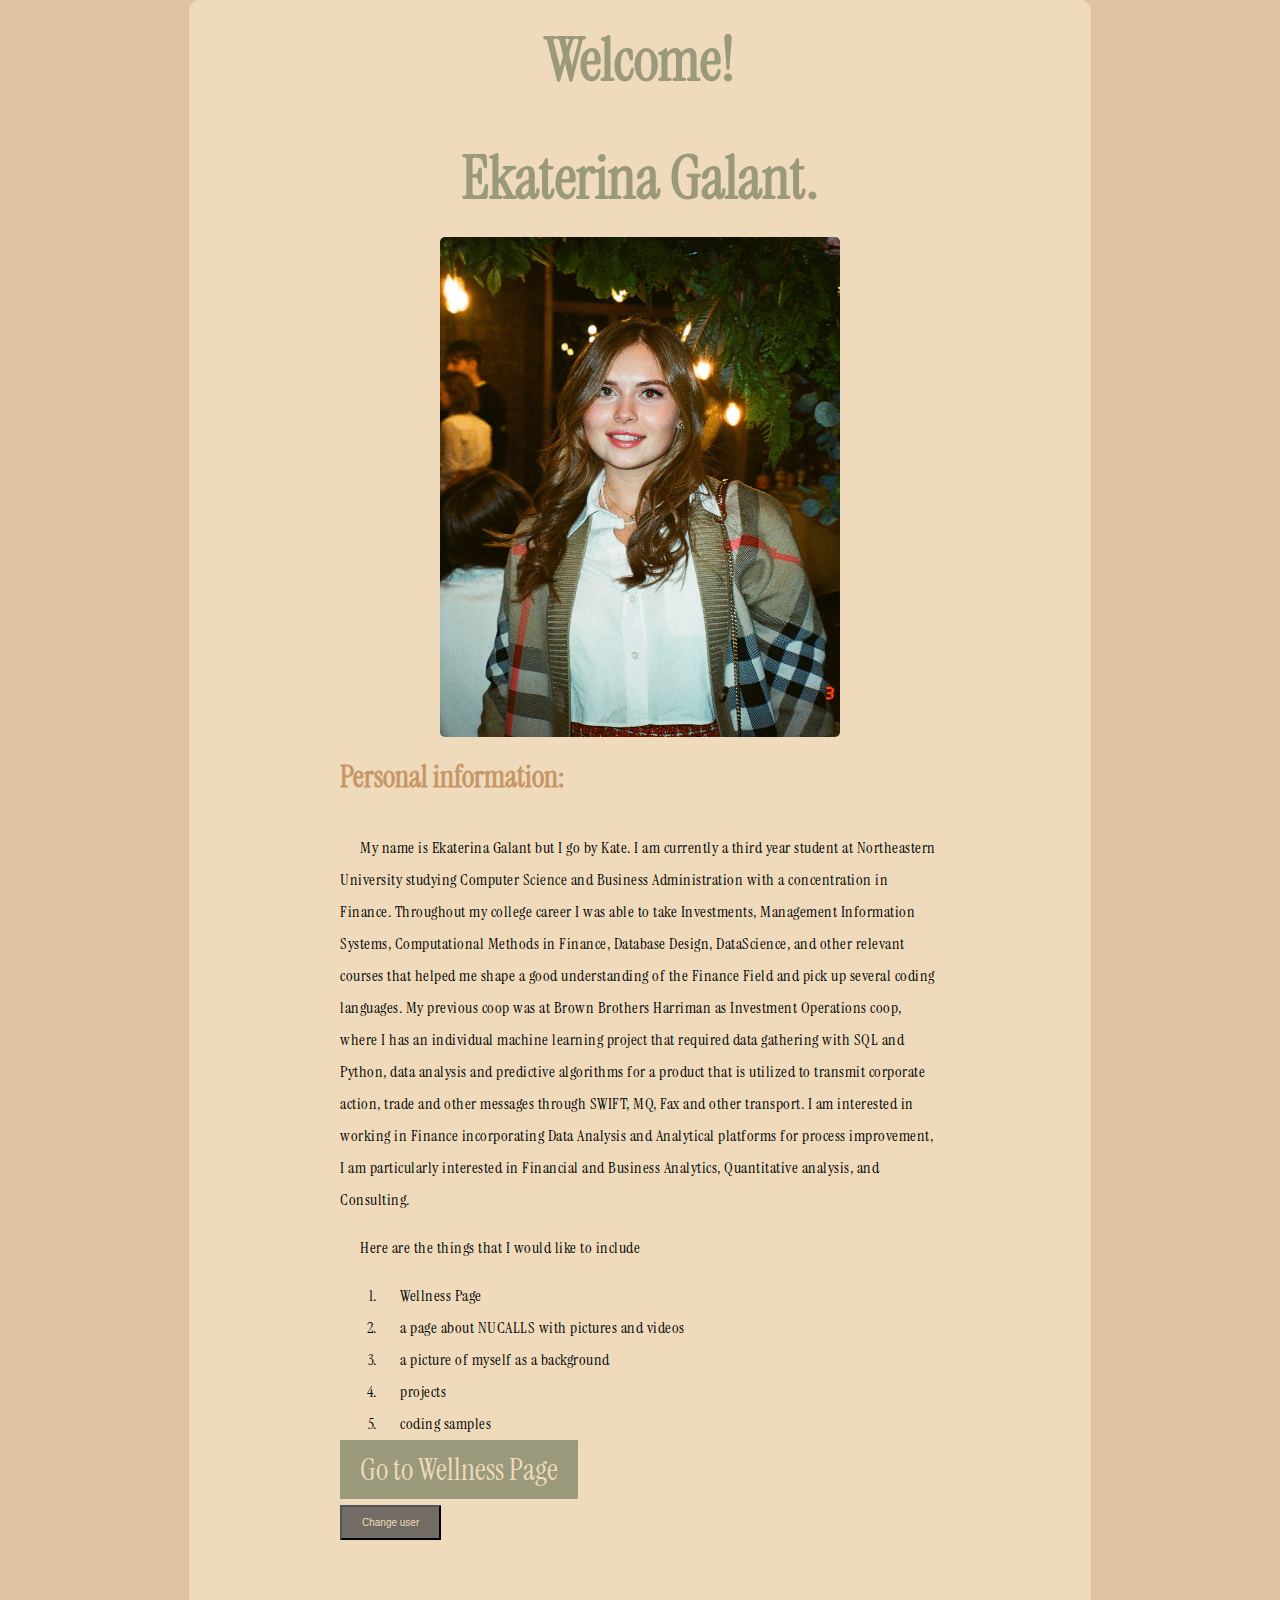
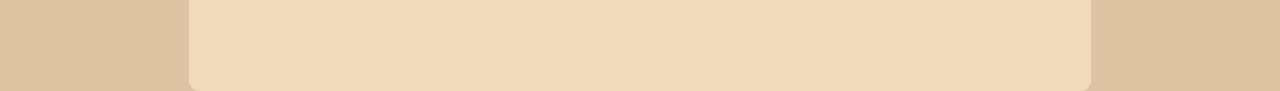
<file: index.html>
<!doctype html>
<html lang="en-US">
  <head>
    <meta charset="utf-8" />
    <meta name="viewport" content="width=device-width" />
    <link href="style.css" rel="stylesheet" />
    <link rel="stylesheet" href="https://fonts.googleapis.com/css?family=Instrument Serif">
    <title>My test page</title>
  </head>
  <body>
    <!-- 4 heading levels: -->
    <h1>Welcome!</h1>
    <h2>Ekaterina Galant.</h2>
    
    <img src="myself.jpg" alt="Me" width="400" height="500" />
    <h3>Personal information:</h3>
    <p>My name is Ekaterina Galant but I go by Kate. I am currently a third year student at
       Northeastern University studying Computer Science and Business Administration with a 
       concentration in Finance. Throughout my college career I was able to take Investments,
        Management Information Systems, Computational Methods in Finance, Database Design, 
        DataScience, and other relevant courses that helped me shape a good understanding of
        the Finance Field and pick up several coding languages. My previous coop was at Brown 
        Brothers Harriman as Investment Operations coop, where I has an individual machine 
         learning project that required data gathering with SQL and Python, data analysis and
          predictive algorithms for a product that is utilized to transmit corporate action, 
          trade and other messages through SWIFT, MQ, Fax and other transport. I am interested 
          in working in Finance incorporating Data Analysis and Analytical platforms for process 
          improvement, I am particularly interested in Financial and Business Analytics, Quantitative 
          analysis, and Consulting. </p>
<p>Here are the things that I would like to include </p>
<ol>
  <li>Wellness Page</li>
  <li>a page about NUCALLS with pictures and videos</li>
  <li>a picture of myself as a background</li>
  <li>projects</li>
  <li>coding samples</li>
</ol>

<button1 onclick="goToAnotherPage()">Go to Wellness Page</button1>
  <p></p>
<button>Change user</button>
<script src="main.js"></script>

    </body>
</html>
</file>
<file: style.css>
html {
    font-size: 10px;
    font-family:  'Instrument Serif', serif;
  }
   
  
  h1 {
    font-size: 60px;
    text-align: center;
  }
  h2 {
    font-size: 60px;
    text-align: center;
  }
  span{
    font-size: 60px;
    color: #C79667;
  }
  

  h3 {
    font-size: 30px;
    text-align: left;
  }
  
  p, li {
    text-indent: 20px; 
    font-size: 16px;
    line-height: 2;
    letter-spacing: .5px;
  }
  
  
  html {
    background-color: #DFC4A4;
  }
  
  body {
    width: 600px;
    margin: 0 auto;
    background-color: #EFDBBB;
    padding: 0 150px 150px 150px;
    border: 1px solid #EFDBBB;
    border-radius: 10px; 
  }

  button1 {
    font-size: 30px;
    text-align: left;
    padding: 10px 20px;
    background-color: #9B997B;
    color: #EFDBBB;
    border-radius: 1px; 
    
  }

  button {
    font-size: 10px;
    text-align: right;
    padding: 10px 20px;
    background-color: #716D64;
    color: #EFDBBB;
    border-radius: 1px;
  }

  button2 {
    font-size: 30px;
    text-align: center;
    padding: 10px 20px;
    background-color: #9B997B;
    color: #EFDBBB;
    border-radius: 1px; 
    
  }

  
  h1 {
    margin: 0;
    padding: 20px 0;
    color: #9B997B;
    /* text-shadow: 3px 3px 1px brown; */
  }

  h2 {
    margin: 0;
    padding: 20px 0;
    color: #9B997B;
    /* text-shadow: 3px 3px 1px brown; */
  }



  h3 {
    margin: 0;
    padding: 20px 0;
    color: #C79667;
    /* text-shadow: 3px 3px 1px brown; */
  }
  
  img {
    display: block;
    margin: 0 auto;
    border-radius: 5px; 
  }
</file>
